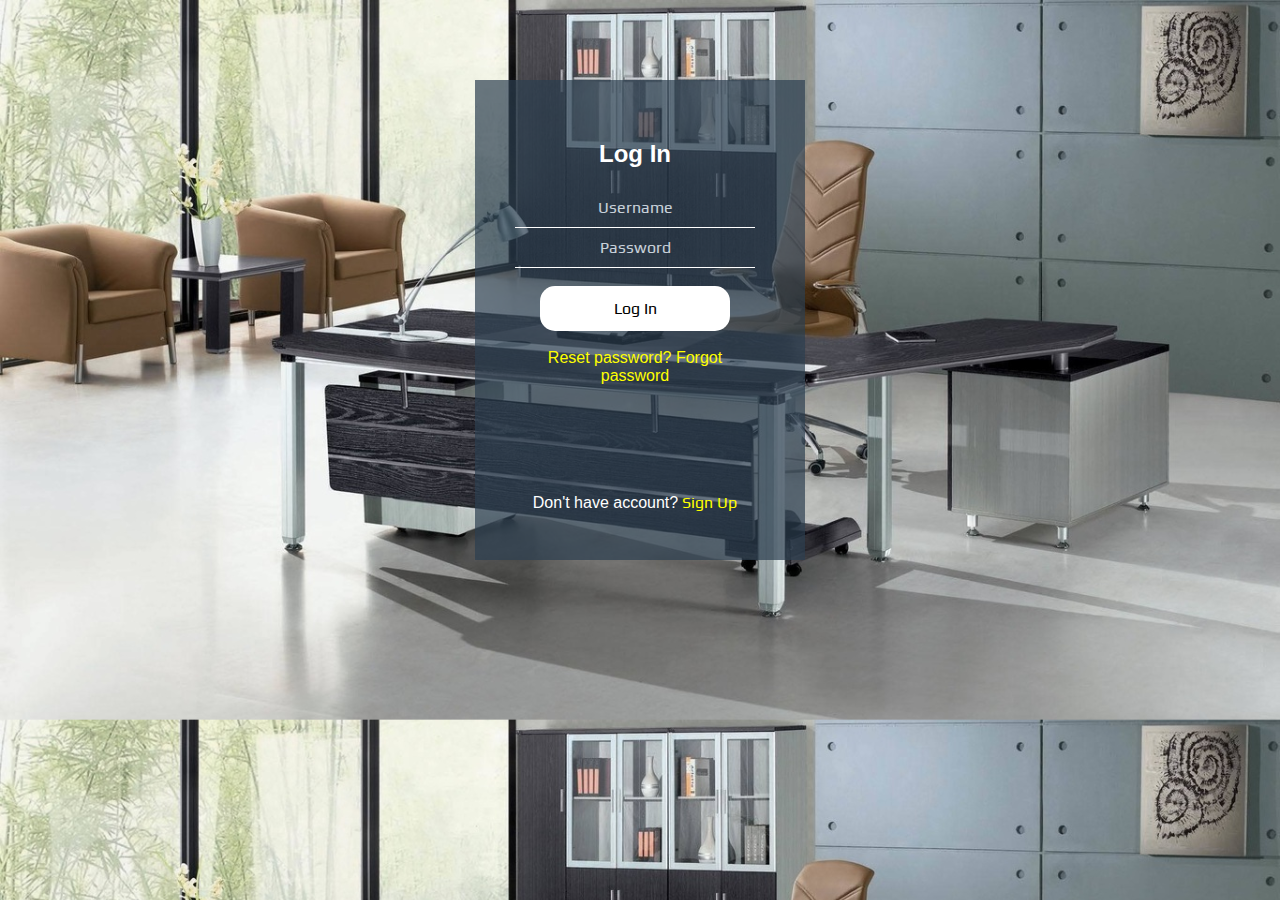
<file: index.html>
<!DOCTYPE html>
<html>
<head>
	<title>Untitled Document</title>
	<meta http-equiv="Content-Type" content="text/html"; charset="utf-8" />
	<link href="style.css" rel="stylesheet" type="text/css" />
	<link href="https://fonts.googleapis.com/css?family=Play"rel="stylesheet">
<script>
	function vali() {
		var u=document.forms["f1"]["username"].value;
		var p=document.forms["f1"]["password"].value;
         if(u=='user' && p=='pwd')
         {
         	window.location="congo.html";
         	return false;
         }
         else
         {
         	alert("Wrong Username or Password");
         	return false;
         }
			}
</script>
</head>
<body>

<div class="signin">
	<form name="f1" method="post" onsubmit="return vali();" action="congo.html">
		<h2 style="color: white">Log In</h2>
		<input type="text" name="username" placeholder="Username" required />
		<input type="password" name="password" placeholder="Password" required />
		<br><br>
		<a href="congo.html"><input type="button" value="Log In" onclick="return vali()"></a><br>
		<br>
		<div id="container">
		<a href="re.html" style="margin-left:0px: font-size:13px; font-family:Tahoma, Geneva, sans-serif;">Reset password?</a>
        <a href="for.html" style="margin-left:30px: font-size:13px; font-family:Tahoma, Geneva, sans-serif;">Forgot password</a>  
    </div><br /><br /><br /><br /><br /><br />
    Don't have account?<a href="signup.html" style="font-family:'Play',sans-serif;">&nbsp;Sign Up</a>
	</form>
</div>
</body>
</html>
</file>
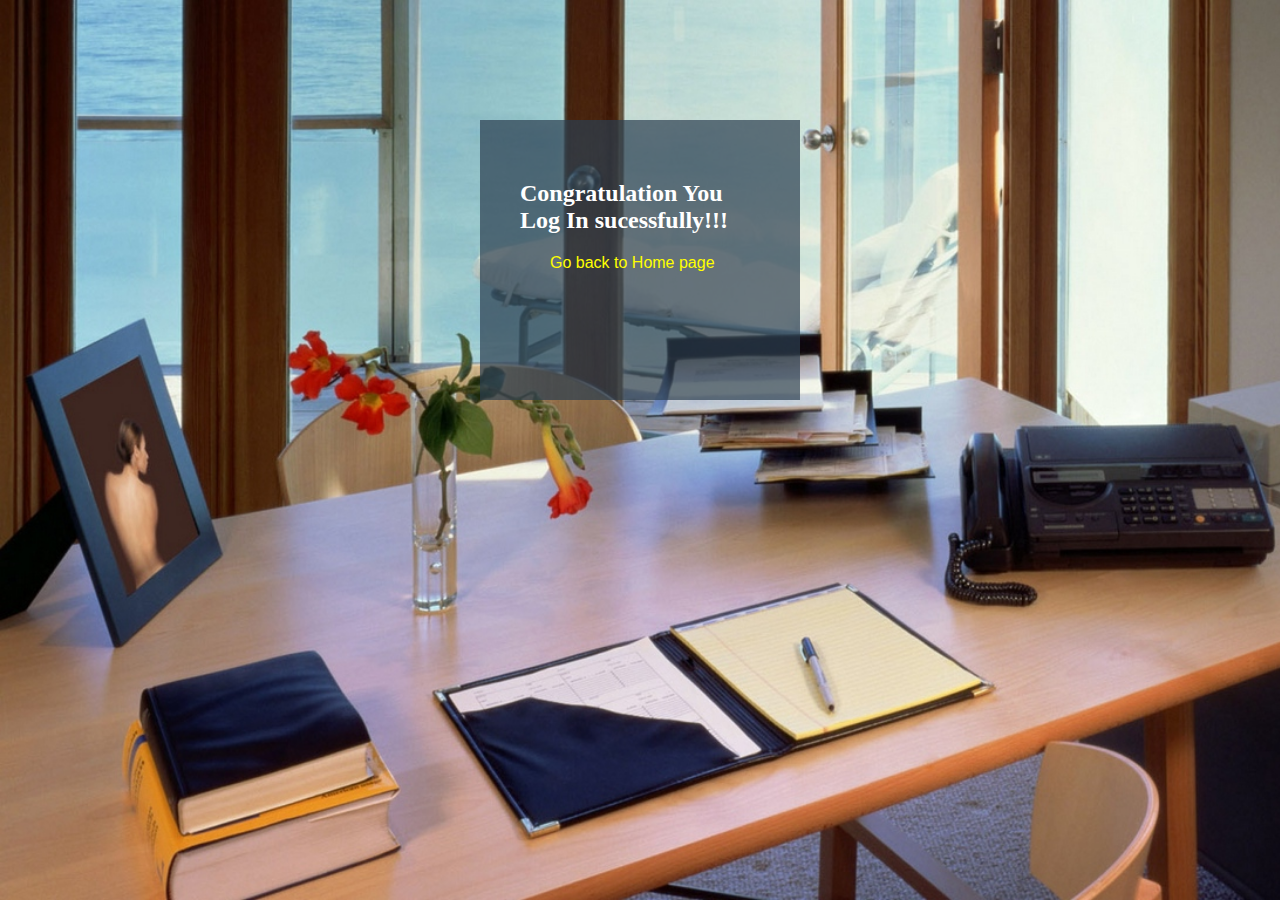
<file: congo.html>
<html>
<head>
	<title>Untitled Document</title>
	<meta http-equiv="Content-Type" content="text/html"; charset="utf-8" />
	<link href="congo.css" rel="stylesheet" type="text/css" />
	<link href="https://fonts.googleapis.com/css?family=Play"rel="stylesheet">
</head>
<body>
	<div class="congo">
		<form>
			<h2 style="color:white">Congratulation You Log In sucessfully!!!</h2>
			<a href="index.html" style="text-decoration: none">Go back to Home page</a>
			<br><br>
			</form>
			</div> 
</body>
</html>
</file>
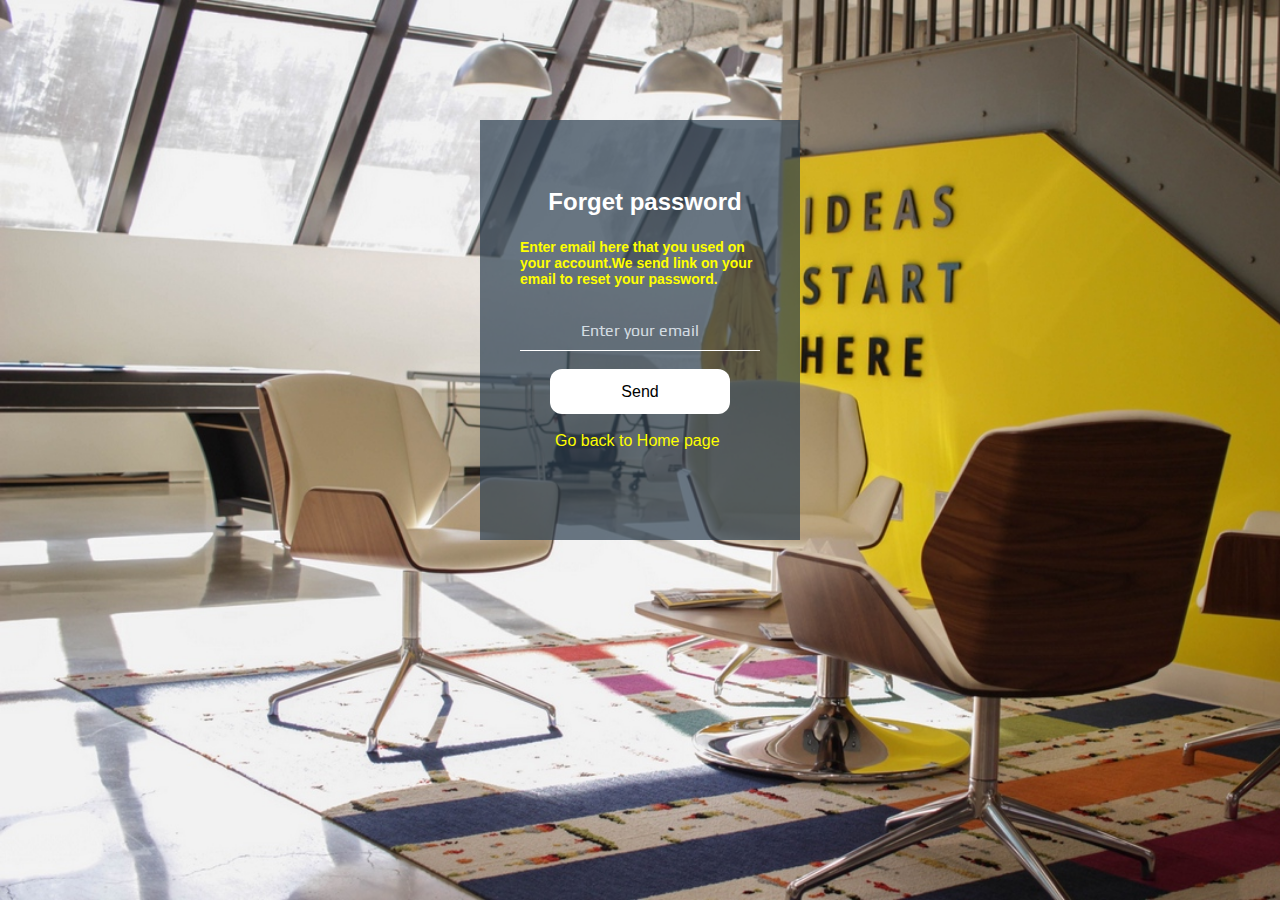
<file: for.html>
<html>
<head>
	<title>Untitled Document</title>
	<meta http-equiv="Content-Type" content="text/html"; charset="utf-8" />
	<link href="for.css" rel="stylesheet" type="text/css" />
	<link href="https://fonts.googleapis.com/css?family=Play"rel="stylesheet">
	<style>
		#snackbar{
			visibility: hidden;
			min-width: 250px;
			background-color: yellow;
			color: #000;
			text-align: center;
			border-radius: 2px;
			padding: 16px;
			position: fixed;
			z-index: 1;
			right: 30%;
			top:30px;
			font-size: 17px;
			margin-right: : 30px;
		}
		#snackbar.show{
			visibility: visible;
			-webkit-animation: faden 0.5s, fadeout 0.5s 2.5s;
			animation: fadein 0.5s,fadeout 0.5s 2.5s;
		}
		@-webkit-keyframes fadein{
			from{top:0; opacity: 0;}
			to{top:30px; opacity: 1;}
		}
		@keyframes fadein
		{
			from{top: 0; opacity: 0;}
			to{top: 30px;opacity: 1;}
		}
		@-webkit-keyframes fadeout
		{
			from{top:30px;opacity: 1;}
			to{top: 0; opacity: 0;}
		}
		@keyframes fadeout
		{
			from {top:30px; opacity: 1;}
			to {top:0;opacity: 0;}
		}
	</style>
</head>
<body>
	<div class="forget">
		<form>
			<h2 align="center"style="color: #fff;">Forget password</h2>
			<h5 style="font-size:14px;color: yellow;">Enter email here that you used on your account.We send link on your email to reset your password.</h5>
			<input type="text" id="a" name="username" placeholder="Enter your email" required>
			<br><br>
			<input type="button"   value="Send" onclick="myfunction()">
			<br><br>
			<a href="index.html" style="text-decoration: none">Go back to Home page</a>
			<br><br>
			<div id="snackbar">Link send on your email successfully!!</div>
			<script>
				function myfunction()
				{
					var p = document.getElementById("a").value;
					
					if(p=="")
					{
						alert("all the fiels must be filled");
					}
					else{
					var x=document.getElementById("snackbar");
					x.className="show";
					setTimeout(function(){x.className=x.className.replace("show","");}, 3000);
				}
				}
			</script>
		</form>
	</div>
</body>
</html>
</file>
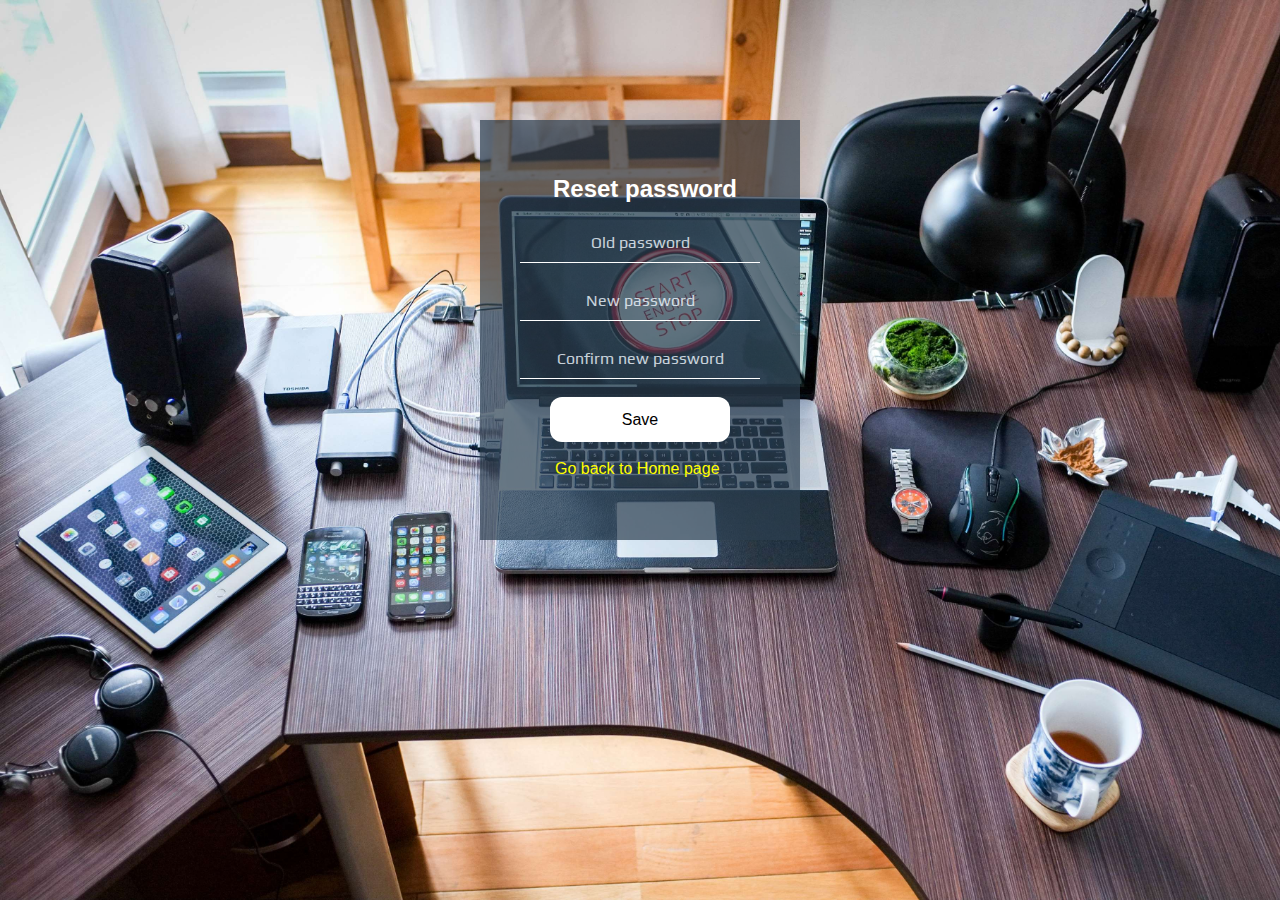
<file: re.html>
<html>
<head>
	<title>Untitled Document</title>
	<meta http-equiv="Content-Type" content="text/html"; charset="utf-8" />
	<link href="re.css" rel="stylesheet" type="text/css" />
	<link href="https://fonts.googleapis.com/css?family=Play"rel="stylesheet">
     <style>
	#msg{
			visibility: hidden;
			min-width: 250px;
			background-color: yellow;
			color: #000;
			text-align: center;
			border-radius: 2px;
			padding: 16px;
			position: fixed;
			z-index: 1;
			right: 30%;
			top:30px;
			font-size: 17px;
			margin-right: : 30px;
		}
		#msg.show{
			visibility: visible;
			-webkit-animation: faden 0.5s, fadeout 0.5s 2.5s;
			animation: fadein 0.5s,fadeout 0.5s 2.5s;
		}
		@-webkit-keyframes fadein{
			from{top:0; opacity: 0;}
			to{top:30px; opacity: 1;}
		}
		@keyframes fadein
		{
			from{top: 0; opacity: 0;}
			to{top: 30px;opacity: 1;}
		}
		@-webkit-keyframes fadeout
		{
			from{top:30px;opacity: 1;}
			to{top: 0; opacity: 0;}
		}
		@keyframes fadeout
		{
			from {top:30px; opacity: 1;}
			to {top:0;opacity: 0;}
		}
	</style>

</head>

<body>
<div class="reset">
	<form>
	<h2 align="center"style="color: #fff;">Reset password</h2>
			<input type="password" id="a" name="username" placeholder="Old password" pattern="(?=.*\d)(?=.*[a-z])(?=.*[A-Z]).{8,}" title="Must contain at least one number and one uppercase and lowercase letter, and at least 8 or more characters" required>
			<br><br>
			<input type="password" id="b" name="username" placeholder="New password" pattern="(?=.*\d)(?=.*[a-z])(?=.*[A-Z]).{8,}" title="Must contain at least one number and one uppercase and lowercase letter, and at least 8 or more characters" required>
			<br><br>
			<input type="password"  id="c" name="username" placeholder="Confirm new password" pattern="(?=.*\d)(?=.*[a-z])(?=.*[A-Z]).{8,}" title="Must contain at least one number and one uppercase and lowercase letter, and at least 8 or more characters" required>
			<br><br>
			<input type="button" value="Save" onclick="myfunction()">
			<br><br>
			<a href="index.html" style="text-decoration: none;">Go back to Home page</a>
			<br><br>
			<div id="msg">Your password changed successfully!!</div>
			<script >
				function myfunction()
				{
					var p = document.getElementById("a").value;
					var q = document.getElementById("b").value;
					var r = document.getElementById("c").value;
					
					if(p==""||q==""||r=="")
					{
						alert("all the fiels must be filled");
					}
					else{
					var x=document.getElementById("msg");
					x.className="show";
					setTimeout(function(){x.className=x.className.replace("show","");}, 3000);
				}
				}
			</script>
			
</body>
</html>
</file>
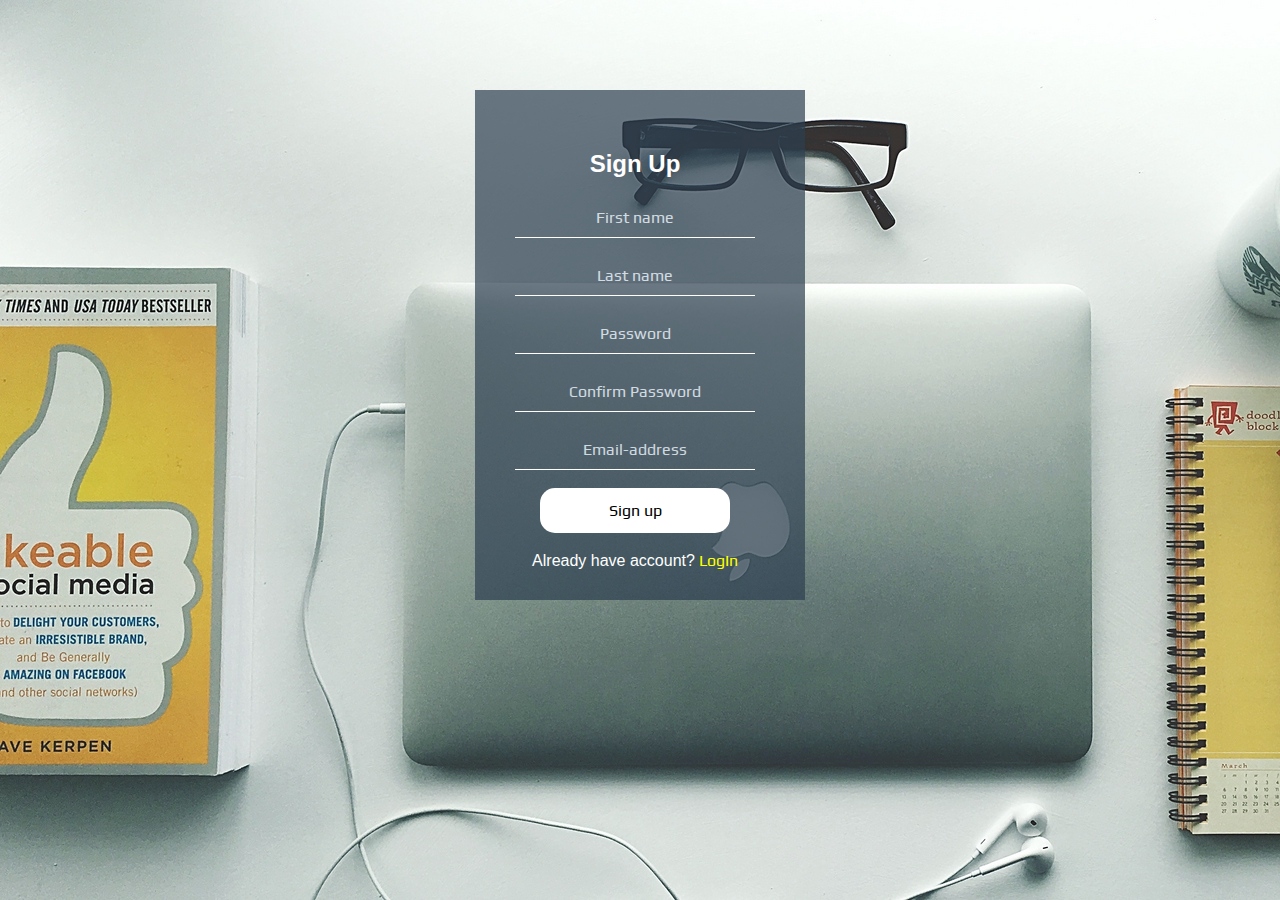
<file: signup.html>
<html>
<head>
	<title>Untitled Document</title>
	<meta http-equiv="Content-Type" content="text/html"; charset="utf-8" />
	<link href="sign.css" rel="stylesheet" type="text/css" />
	<link href="https://fonts.googleapis.com/css?family=Play"rel="stylesheet">
	<style>
		#msg{
			visibility: hidden;
			min-width: 250px;
			background-color: yellow;
			color: #000;
			text-align: center;
			border-radius: 2px;
			padding: 16px;
			position: fixed;
			z-index: 1;
			right: 30%;
			top:30px;
			font-size: 17px;
			margin-right: : 30px;
		}
		#msg.show{
			visibility: visible;
			-webkit-animation: faden 0.5s, fadeout 0.5s 2.5s;
			animation: fadein 0.5s,fadeout 0.5s 2.5s;
		}
		@-webkit-keyframes fadein{
			from{top:0; opacity: 0;}
			to{top:30px; opacity: 1;}
		}
		@keyframes fadein
		{
			from{top: 0; opacity: 0;}
			to{top: 30px;opacity: 1;}
		}
		@-webkit-keyframes fadeout
		{
			from{top:30px;opacity: 1;}
			to{top: 0; opacity: 0;}
		}
		@keyframes fadeout
		{
			from {top:30px; opacity: 1;}
			to {top:0;opacity: 0;}
		}
	</style>

</head>
<body>
	<div class="signup">
		<form>
			<h2 style="color: #fff;">Sign Up</h2>
			<input type="text" id="a" name="username" placeholder="First name" required>
			<br><br>
			<input type="text" id="b" name="username" placeholder="Last name" required>
			<br><br>
			<input type="password" id="c" name="pass" placeholder="Password" pattern="(?=.*\d)(?=.*[a-z])(?=.*[A-Z]).{8,}" title="Must contain at least one number and one uppercase and lowercase letter, and at least 8 or more characters" required>
			<br><br>
			<input type="password" id="d" name="pass" placeholder="Confirm Password" pattern="(?=.*\d)(?=.*[a-z])(?=.*[A-Z]).{8,}" title="Must contain at least one number and one uppercase and lowercase letter, and at least 8 or more characters" required>
			<br><br>
			<input type="text" id="e" name="email" placeholder="Email-address" required>
			<br><br>
			<input type="button" value="Sign up" onclick="return myfunction()">
			<br><br>
			<div id="msg">Congratulations you  sign up successfully!!!</div>
				<script >
				function myfunction()
				{
					var p = document.getElementById("a").value;
					var q = document.getElementById("b").value;
					var r = document.getElementById("c").value;
					var s = document.getElementById("d").value;
					var t = document.getElementById("e").value;
					if(p==""||q==""||r==""||s==""||t=="")
					{
						alert("all the fiels must be filled");
					}
					else{
					var x=document.getElementById("msg");
					x.className="show";
					setTimeout(function(){x.className=x.className.replace("show","");}, 3000);
				}
				}
			</script>
			Already have account?<a href="index.html" style="text-decoration: none;font-family: 'Play',sans-serif;color: yellow;">&nbsp;LogIn</a>
		</form>
	</div>
</body>
</html>
</file>
<file: style.css>
body
{
 font-family: Tahoma, Geneva, sans-serif;
 color: #fff;
 background-image: url("office1.jpg");
 background-size: cover;
}
.signin
{
	background: rgb(44,62,80,0.7);
	padding:40px; 
	width:250px;
	margin:auto;
    margin-top: 80px;
    height: 400px;
    margin-left: 180x;

}
form
{
	width: 240px;
	text-align: center;
}
input
{
	width:240px;
	text-align: center;
	background: transparent;
	border: none;
	border-bottom: 1px solid #fff;
	font-family: 'Play', sans-serif;
	font-size: 16px;
	font-weight: 200px;
	padding: 10px 0;
	transition: border 0.5s;
	outline: none;
	color: #fff;
}
input[type=button]
{
	border: none;
	width: 190px;
	background: white;
	color: #000;
	font-size: 16px;
	line-height: 25px;
	padding: 10px 0;
	border-radius: 15px;
	cursor: pointer;
}
input[type=button]:hover
{
	color: #fff;
	background-color:  black;
}
h2
{
	color: white;
}
a
{
	color:yellow;
    text-decoration: blink;
}
a:hover
{
	color: skyblue;
}
.container
{
	display: flex;
	flex-direction: row;
	width: 100%;
}
::placeholder {
color: aliceblue;
opacity: 0.8;
}
</file>
<file: congo.css>
body
{
 
 background-image: url("office3.jpg");
 background-size: cover;
}
a
{
	color: yellow;
	font-family: Tahoma, Geneva, sans-serif;
	margin-left: 30px;
}
.congo
{
	background: rgba(44,62,80,0.7);
	padding:40px; 
	width:240px;
	margin: 0 auto;
    margin-top: 120px;
    height: 200px;
    margin-left: 180x;
}
h2
{
	margin-top: 40px
	margin-left: 20px;
}
</file>
<file: for.css>
body
{
 font-family: Tahoma, Geneva, sans-serif;
 color: #fff;
 background-image: url("office2.jpg");
 background-size: cover;
}
a
{
	color: yellow;
	text-decoration: blink;
	font-family: Tahoma, Geneva, sans-serif;
	margin-left: 35px;
}
.forget
{
	background: rgb(44,62,80,0.7);
	padding: 40px;
	width: 240px;
	height: 340px;
	margin-left: 180px;
    margin: 0 auto;
    margin-top: 120px; 
}
h2
{
	margin-top: 28px;
	margin-left: 10px;

}
input[type=text]
{
	width:240px;
	background: transparent;
	border: none;
	border-bottom: 1px solid #fff;
	font-family: 'Play',sans-serif;
	font-size: 16px;
	font-weight: 200px;
	padding: 10px 0;
	transition: border 0.5s;
	text-align: center;
	color:white;
}
input[type=button]
{
	border: none;
	width: 180px;
	background: white;
	color: #000;
	font-size: 16px;
	line-height: 25px;
	padding: 10px 0;
	border-radius: 12px;
	cursor: pointer;
	margin-left: 30px;
}
input[type=button]:hover
{
	color: #fff;
	background-color: black;
}
::placeholder {
color: aliceblue;
opacity: 0.8;
}
</file>
<file: re.css>
body
{
 font-family: Tahoma, Geneva, sans-serif;
 color: #fff;
 background-image: url("office5.jpg");
 background-size: cover;
}
a
{
	color: yellow;
	text-decoration: blink;
	font-family: Tahoma, Geneva, sans-serif;
	margin-left: 35px;
}
.reset
{
	background: rgb(44,62,80,0.7);
	padding: 40px;
	width: 240px;
	height: 340px;
	margin-left: 180px;
    margin: 0 auto;
    margin-top: 120px; 
}
h2
{
	margin-top: 15px;
	margin-left: 10px;

}
input[type=password]
{
	width:240px;
	background: transparent;
	border: none;
	border-bottom: 1px solid #fff;
	font-family: 'Play',sans-serif;
	font-size: 16px;
	font-weight: 200px;
	padding: 10px 0;
	transition: border 0.5s;
	text-align: center;
	color:white;
}
input[type=button]
{
	border: none;
	width: 180px;
	background: white;
	color: #000;
	font-size: 16px;
	line-height: 25px;
	padding: 10px 0;
	border-radius: 12px;
	cursor: pointer;
	margin-left: 30px;
}
input[type=button]:hover
{
	color: #fff;
	background-color: black;
}
::placeholder {
color: aliceblue;
opacity: 0.8;
}
</file>
<file: sign.css>
body
{
 font-family: Tahoma, Geneva, sans-serif;
 color: #fff;
 background-image: url("office10.jpg");
 background-size: cover;
}
.signup
{
	background: rgb(44,62,80,0.7);
	padding: 40px;
	width: 250px;
	height: 430px;
	margin-top: 90px;
	margin-left: 180px;
    margin: 0 auto;
    margin-top: 90px; 
}
form
{
	width: 240px;
	text-align: center;
}
input 
{
	width:240px;
	text-align: center;
	background: transparent;
	border: none;
	border-bottom: 1px solid #fff;
	font-family: 'Play', sans-serif;
	font-size: 16px;
	font-weight: 200px;
	padding: 10px 0;
	transition: border 0.5s;
	outline: none;
	color: #fff;
}
input[type=button]
{
	border: none;
	width: 190px;
	background: white;
	color: #000;
	font-size: 16px;
	line-height: 25px;
	padding: 10px 0;
	border-radius: 15px;
	cursor: pointer;
}
input[type=button]:hover
{
	color: #fff;
	background-color: black;
}
h2
{
	color: #000;
}
::placeholder {
color: aliceblue;
opacity: 0.8;
}
</file>
